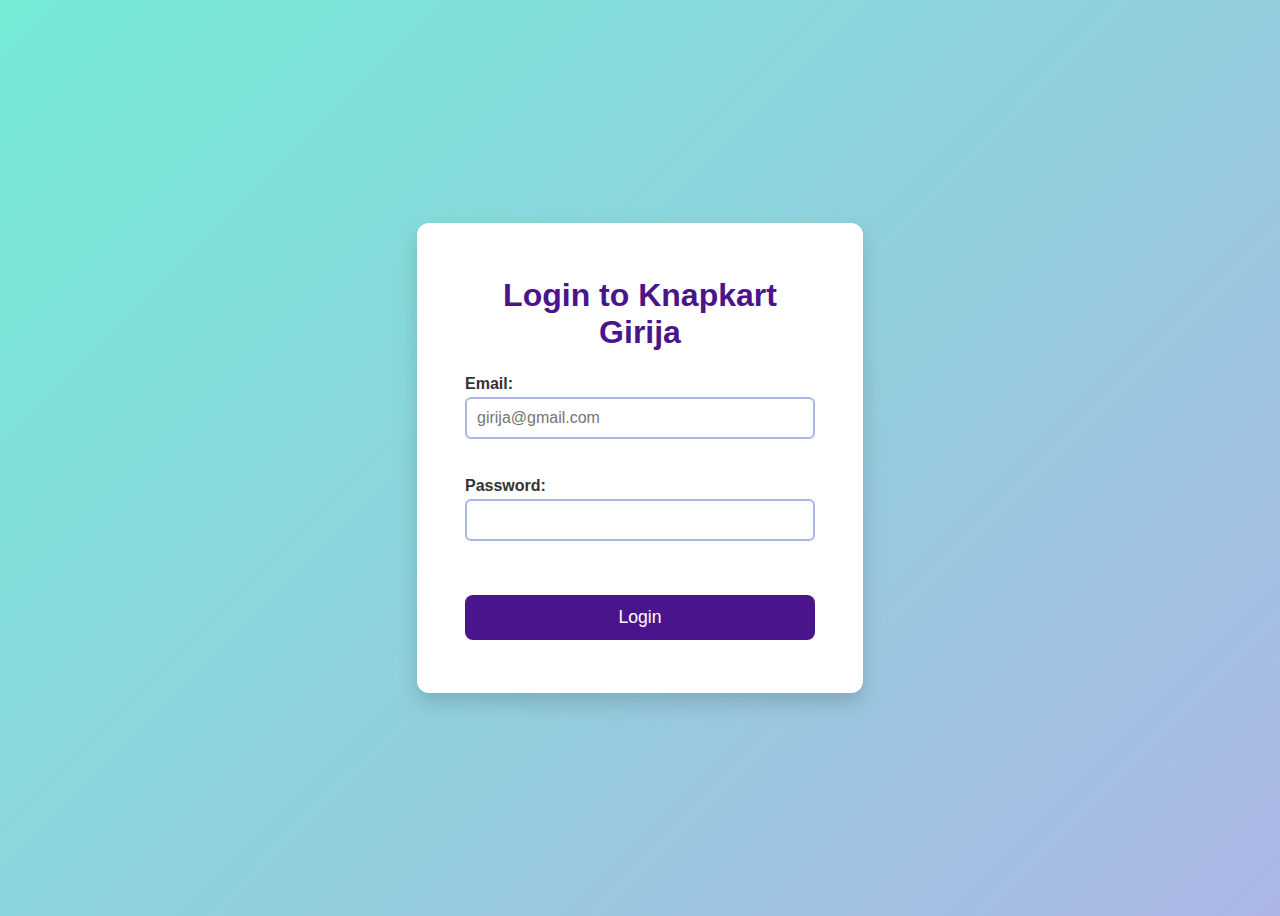
<file: index.html>
<!DOCTYPE html>
<html lang="en">
<head>
  <meta charset="UTF-8" />
  <title>Knapkart Girija - Login</title>
  <link rel="stylesheet" href="styles.css" />
</head>
<body>
  <div class="container">
    <h1>Login to Knapkart Girija</h1>
    <form id="loginForm" onsubmit="return validateForm()">
      <label for="email">Email:</label>
      <input type="email" id="email" placeholder="girija@gmail.com" />
      <div class="error" id="emailError"></div>

      <label for="password">Password:</label>
      <input type="password" id="password" />
      <div class="error" id="passwordError"></div>

      <button type="submit" class="btn">Login</button>
      <div class="error" id="loginError"></div>
    </form>
  </div>

  <script>
    function validateForm() {
      const email = document.getElementById("email").value.trim();
      const password = document.getElementById("password").value.trim();

      // Clear previous errors
      document.getElementById("emailError").innerText = "";
      document.getElementById("passwordError").innerText = "";
      document.getElementById("loginError").innerText = "";

      let valid = true;

      if (!email) {
        document.getElementById("emailError").innerText = "Please fill in the email.";
        valid = false;
      }
      if (!password) {
        document.getElementById("passwordError").innerText = "Please fill in the password.";
        valid = false;
      }

      if (!valid) return false;

      if (email !== "girija@gmail.com" || password !== "girija@123") {
        document.getElementById("loginError").innerText = "Incorrect email or password.";
        return false;
      }

      // If validation passes, redirect to welcome page
      window.location.href = "index1.html";
      return false;
    }
  </script>
</body>
</html>
</file>
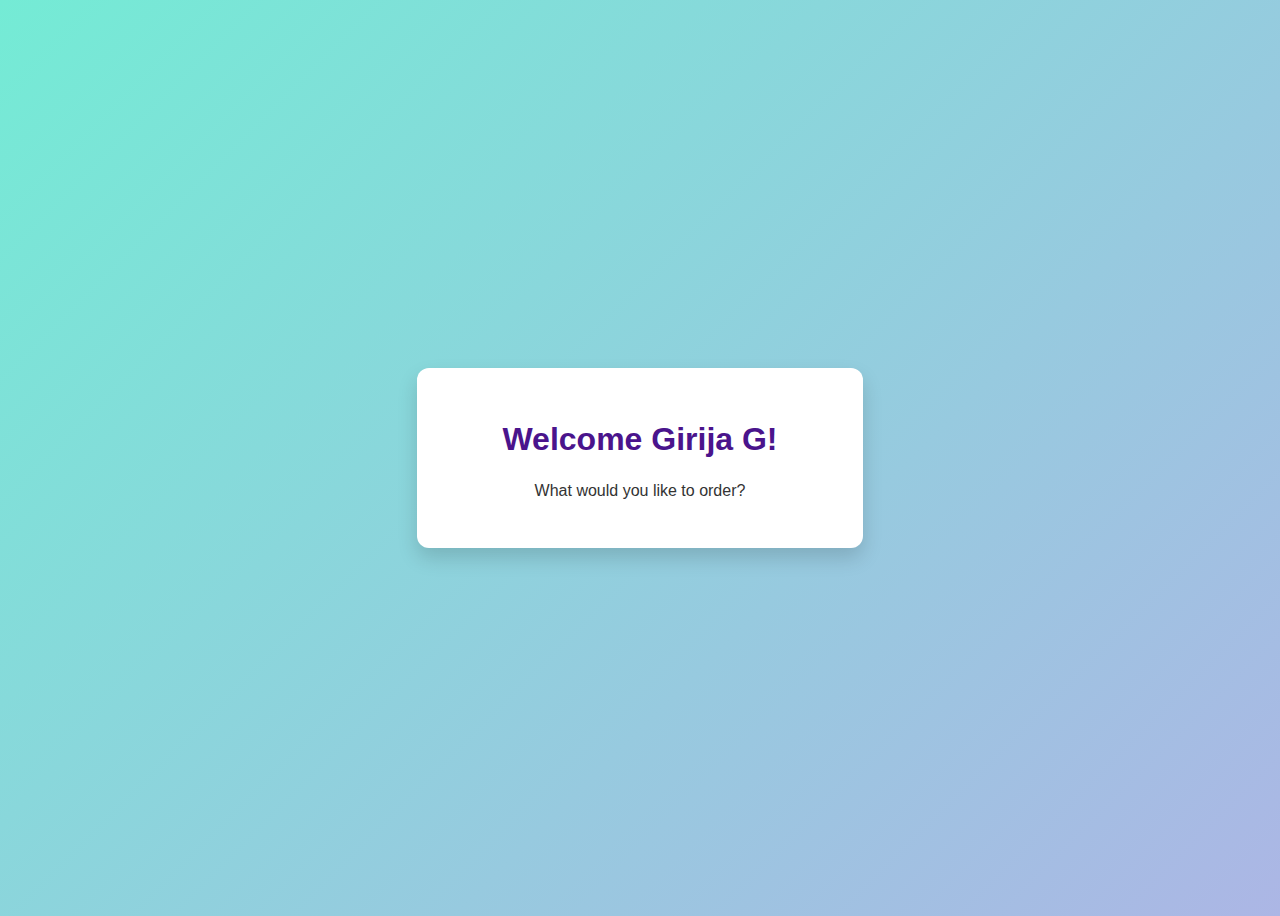
<file: index1.html>
<!DOCTYPE html>
<html lang="en">
<head>
  <meta charset="UTF-8" />
  <title>Welcome Girija G</title>
  <link rel="stylesheet" href="styles.css" />
</head>
<body>
  <div class="container">
    <h1>Welcome Girija G!</h1>
    <p>What would you like to order?</p>
  </div>
</body>
</html>
</file>
<file: styles.css>
body {
  background: linear-gradient(135deg, #74ebd5 0%, #acb6e5 100%);
  font-family: 'Segoe UI', Tahoma, Geneva, Verdana, sans-serif;
  color: #333;
  height: 100vh;
  display: flex;
  align-items: center;
  justify-content: center;
}

.container {
  background: white;
  padding: 2rem 3rem;
  border-radius: 12px;
  box-shadow: 0 10px 20px rgba(0,0,0,0.15);
  width: 350px;
  text-align: center;
}

h1 {
  color: #4a148c;
  margin-bottom: 1.5rem;
}

label {
  display: block;
  text-align: left;
  margin-top: 1rem;
  font-weight: bold;
}

input {
  width: 100%;
  padding: 10px;
  margin-top: 0.3rem;
  border: 2px solid #acb6e5;
  border-radius: 6px;
  font-size: 1rem;
  box-sizing: border-box;
}

input:focus {
  border-color: #4a148c;
  outline: none;
}

.error {
  color: #e53935;
  font-size: 0.85rem;
  margin-top: 0.2rem;
  height: 18px;
}

.btn {
  margin-top: 2rem;
  padding: 12px 20px;
  background-color: #4a148c;
  border: none;
  border-radius: 8px;
  color: white;
  font-size: 1.1rem;
  cursor: pointer;
  width: 100%;
  transition: background-color 0.3s ease;
}

.btn:hover {
  background-color: #311b92;
}
</file>
